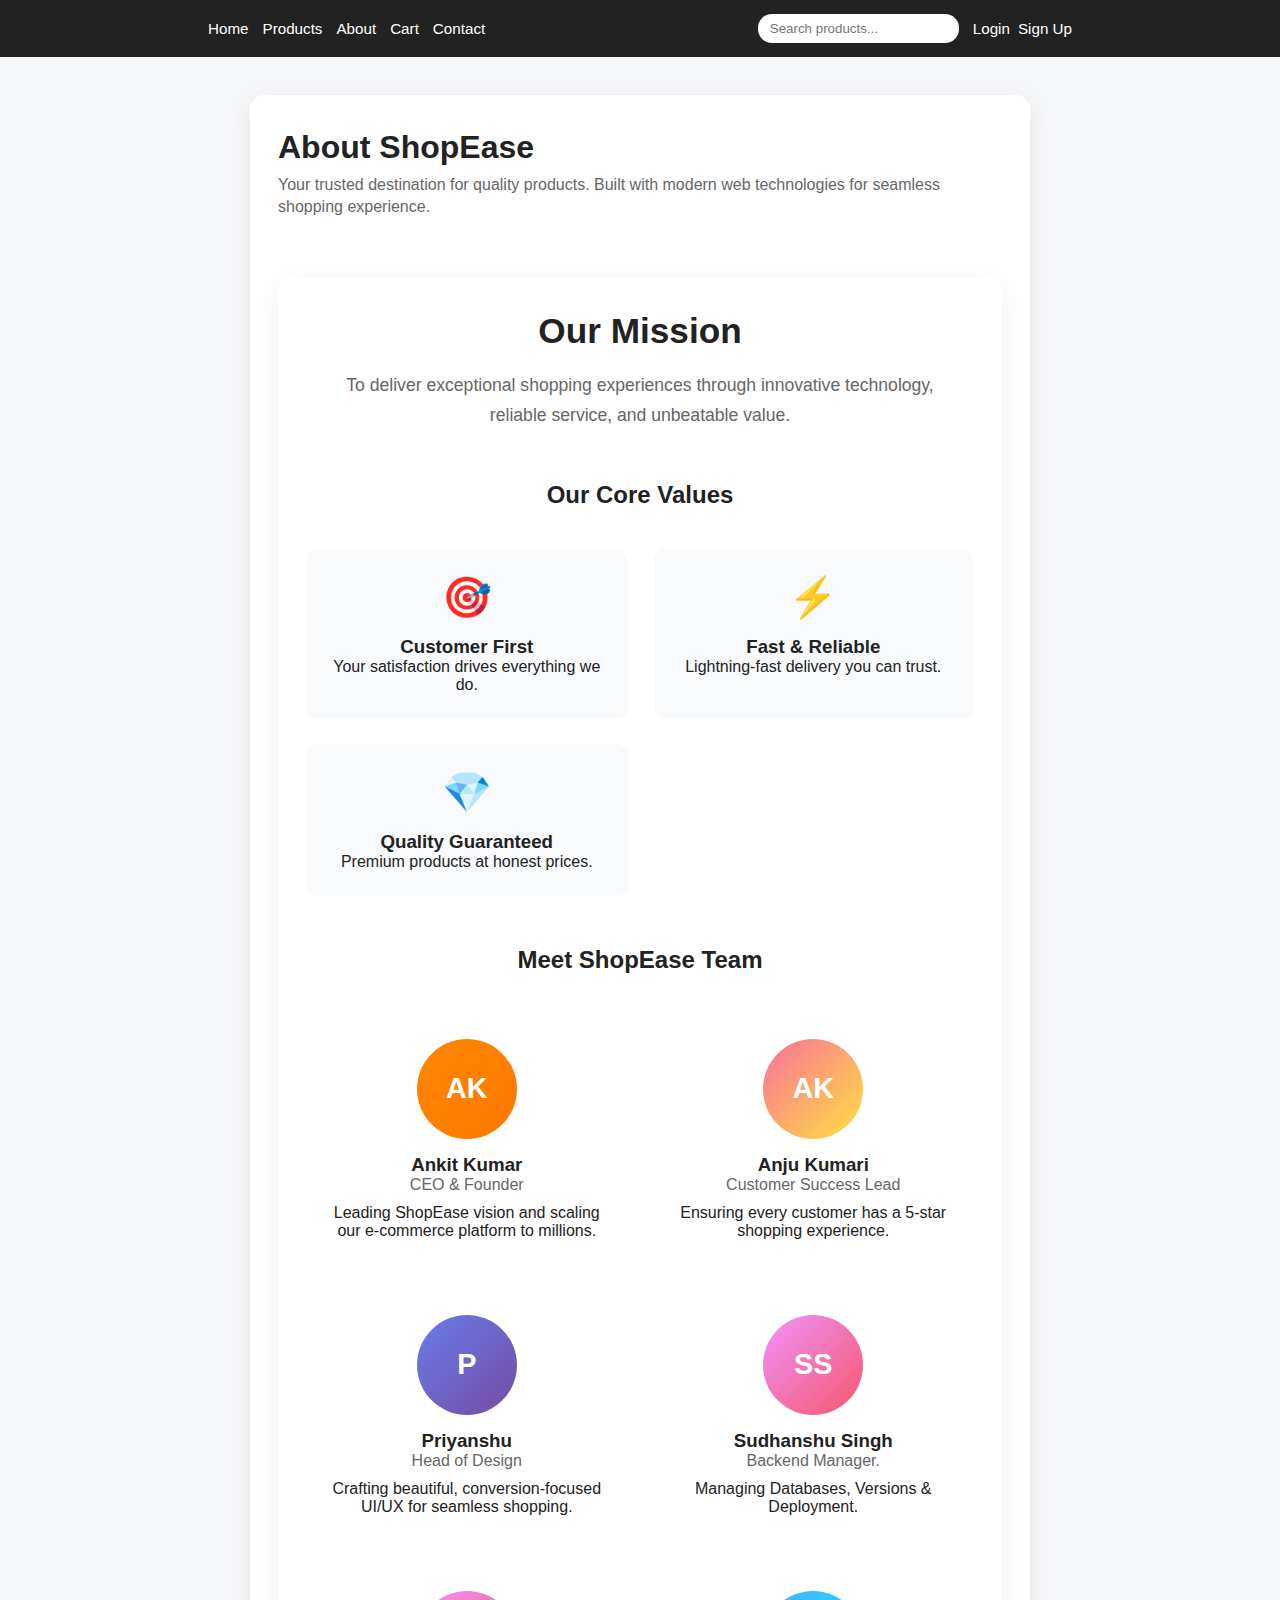
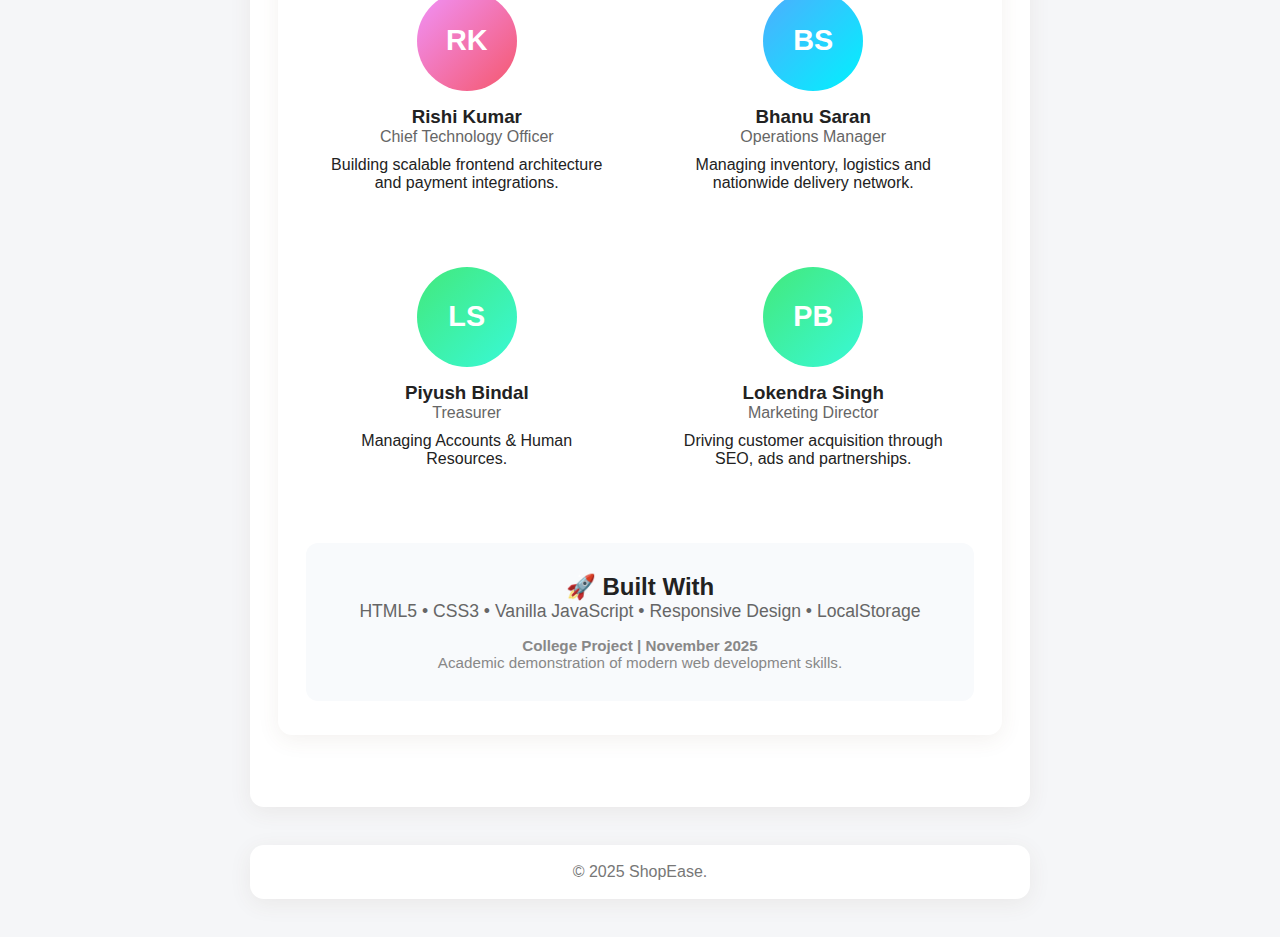
<file: aboutUs.html>
<!DOCTYPE html>
<html lang="en">
<head><meta charset="UTF-8"/><title>About Us - ShopEase</title><link rel="icon" href="data:image/svg+xml,<svg xmlns='http://www.w3.org/2000/svg' viewBox='0 0 100 100'><text y='.9em' font-size='90'>🛒</text></svg>"><link rel="stylesheet" href="style.css" /></head>
<body>
  <nav>
  <div class="nav-container">
    <div class="left-nav">
      <a href="index.html">Home</a>
      <a href="products.html">Products</a>
      <a href="aboutUs.html">About</a> 
      <a href="cart.html">Cart</a>
      <a href="contact.html">Contact</a>
    </div>

    <div class="right-nav">
        <input type="text" id="search" placeholder="Search products...">
    
        <div id="profile-wrap" style="display: none;">
            <div id="profile-name" class="profile" style="position: relative; cursor: pointer; padding: 8px 12px; border-radius: 8px; background: rgba(255,255,255,0.1);">
            Hi, Guest ▼
            </div>
            <div class="pdrop" style="position: absolute; right: 0; top: 44px; background: #fff; border-radius: 10px; box-shadow: 0 10px 30px rgba(0,0,0,0.15); padding: 8px; display: none; min-width: 180px; z-index: 1000;">
                <a href="#" onclick="showProfile()">My Profile</a>
                <a href="#" onclick="showOrders()">My Orders</a>
                <a href="#" onclick="logout()">Logout</a>
            </div>
        </div>
    
    <!-- Auth Buttons (shown when NOT logged in) -->
        <div id="auth-buttons" style="display: flex; gap: 8px;">
            <a href="login.html">Login</a>
            <a href="signup.html">Sign Up</a>
        </div>
    </div>


    <div class="hamburger">
      <span></span>
      <span></span>
      <span></span>
    </div>
  </div>

  <div class="mobile-nav-links">
    <a href="index.html">Home</a>
    <a href="products.html">Products</a>
    <a href="cart.html">Cart</a>
    <a href="contact.html">Contact</a>
    <a href="login.html">Login</a>
    <a href="signup.html">Sign Up</a>
  </div>
</nav>

 <main class="container">
    <div class="header-card">
        <div style="flex: 1;">
            <h1>About ShopEase</h1>
            <p>Your trusted destination for quality products. Built with modern web technologies for seamless shopping experience.</p>
        </div>
    </div>

    <div class="form-card" style="max-width: 900px;">
        <!-- Mission & Vision -->
        <section style="text-align: center; margin-bottom: 50px;">
            <h2 style="font-size: 2.2rem; margin-bottom: 20px;">Our Mission</h2>
            <p style="font-size: 1.1rem; color: #666; max-width: 600px; margin: 0 auto; line-height: 1.7;">
                To deliver exceptional shopping experiences through innovative technology, reliable service, and unbeatable value.
            </p>
        </section>

        <!-- Company Values -->
        <section style="margin-bottom: 50px;">
            <h2 style="text-align: center; margin-bottom: 40px;">Our Core Values</h2>
            <div style="display: grid; grid-template-columns: repeat(auto-fit, minmax(250px, 1fr)); gap: 25px;">
                <div style="text-align: center; padding: 25px; border-radius: 12px; background: #f8fafc;">
                    <div style="font-size: 2.5rem; margin-bottom: 15px;">🎯</div>
                    <h3>Customer First</h3>
                    <p>Your satisfaction drives everything we do.</p>
                </div>
                <div style="text-align: center; padding: 25px; border-radius: 12px; background: #f8fafc;">
                    <div style="font-size: 2.5rem; margin-bottom: 15px;">⚡</div>
                    <h3>Fast & Reliable</h3>
                    <p>Lightning-fast delivery you can trust.</p>
                </div>
                <div style="text-align: center; padding: 25px; border-radius: 12px; background: #f8fafc;">
                    <div style="font-size: 2.5rem; margin-bottom: 15px;">💎</div>
                    <h3>Quality Guaranteed</h3>
                    <p>Premium products at honest prices.</p>
                </div>
            </div>
        </section>

        
<!-- Team Section - REAL ShopEase Roles -->
<section style="margin-bottom: 50px;">
    <h2 style="text-align: center; margin-bottom: 40px;">Meet ShopEase Team</h2>
    <div style="display: grid; grid-template-columns: repeat(auto-fit, minmax(220px, 1fr)); gap: 25px;">
        <div style="text-align: center; padding: 25px;">
            <div style="width: 100px; height: 100px; background: linear-gradient(135deg, #ff8800, #ff7700); border-radius: 50%; margin: 0 auto 15px; display: flex; align-items: center; justify-content: center; font-size: 1.8rem; color: white; font-weight: bold;">AK</div>
            <h3>Ankit Kumar</h3>
            <p style="color: #666; margin-bottom: 10px;">CEO & Founder</p>
            <p>Leading ShopEase vision and scaling our e-commerce platform to millions.</p>
        </div>
        <div style="text-align: center; padding: 25px;">
            <div style="width: 100px; height: 100px; background: linear-gradient(135deg, #fa709a, #fee140); border-radius: 50%; margin: 0 auto 15px; display: flex; align-items: center; justify-content: center; font-size: 1.8rem; color: white; font-weight: bold;">AK</div>
            <h3>Anju Kumari</h3>
            <p style="color: #666; margin-bottom: 10px;">Customer Success Lead</p>
            <p>Ensuring every customer has a 5-star shopping experience.</p>
        </div>
        <div style="text-align: center; padding: 25px;">
            <div style="width: 100px; height: 100px; background: linear-gradient(135deg, #667eea, #764ba2); border-radius: 50%; margin: 0 auto 15px; display: flex; align-items: center; justify-content: center; font-size: 1.8rem; color: white; font-weight: bold;">P</div>
            <h3>Priyanshu</h3>
            <p style="color: #666; margin-bottom: 10px;">Head of Design</p>
            <p>Crafting beautiful, conversion-focused UI/UX for seamless shopping.</p>
        </div>
        <div style="text-align: center; padding: 25px;">
            <div style="width: 100px; height: 100px; background: linear-gradient(135deg, #f093fb, #f5576c); border-radius: 50%; margin: 0 auto 15px; display: flex; align-items: center; justify-content: center; font-size: 1.8rem; color: white; font-weight: bold;">SS</div>
            <h3>Sudhanshu Singh</h3>
            <p style="color: #666; margin-bottom: 10px;">Backend Manager.</p>
            <p>Managing Databases, Versions & Deployment.</p>
        </div>
        <div style="text-align: center; padding: 25px;">
            <div style="width: 100px; height: 100px; background: linear-gradient(135deg, #f093fb, #f5576c); border-radius: 50%; margin: 0 auto 15px; display: flex; align-items: center; justify-content: center; font-size: 1.8rem; color: white; font-weight: bold;">RK</div>
            <h3>Rishi Kumar</h3>
            <p style="color: #666; margin-bottom: 10px;">Chief Technology Officer</p>
            <p>Building scalable frontend architecture and payment integrations.</p>
        </div>
        <div style="text-align: center; padding: 25px;">
            <div style="width: 100px; height: 100px; background: linear-gradient(135deg, #4facfe, #00f2fe); border-radius: 50%; margin: 0 auto 15px; display: flex; align-items: center; justify-content: center; font-size: 1.8rem; color: white; font-weight: bold;">BS</div>
            <h3>Bhanu Saran</h3>
            <p style="color: #666; margin-bottom: 10px;">Operations Manager</p>
            <p>Managing inventory, logistics and nationwide delivery network.</p>
        </div>
        <div style="text-align: center; padding: 25px;">
            <div style="width: 100px; height: 100px; background: linear-gradient(135deg, #43e97b, #38f9d7); border-radius: 50%; margin: 0 auto 15px; display: flex; align-items: center; justify-content: center; font-size: 1.8rem; color: white; font-weight: bold;">LS</div>
            <h3>Piyush Bindal</h3>
            <p style="color: #666; margin-bottom: 10px;">Treasurer</p>
            <p>Managing Accounts & Human Resources.</p>
        </div>
        <div style="text-align: center; padding: 25px;">
            <div style="width: 100px; height: 100px; background: linear-gradient(135deg, #43e97b, #38f9d7); border-radius: 50%; margin: 0 auto 15px; display: flex; align-items: center; justify-content: center; font-size: 1.8rem; color: white; font-weight: bold;">PB</div>
            <h3>Lokendra Singh</h3>
            <p style="color: #666; margin-bottom: 10px;">Marketing Director</p>
            <p>Driving customer acquisition through SEO, ads and partnerships.</p>
        </div>
        
    </div>
</section>



        <!-- Tech Stack & College Project Note -->
        <section style="background: #f8fafc; padding: 30px; border-radius: 12px; text-align: center;">
            <h2>🚀 Built With</h2>
            <p style="font-size: 1.1rem; color: #666;">
                HTML5 • CSS3 • Vanilla JavaScript • Responsive Design • LocalStorage
            </p>
            <p style="margin-top: 15px; font-size: 0.95rem; color: #888;">
                <strong>College Project | November 2025</strong><br>
                Academic demonstration of modern web development skills.
            </p>
        </section>
    </div>
</main>


  <footer class="site-footer">© 2025 ShopEase.</footer>
  <script src="script.js"></script>
</body>
</html>
</file>
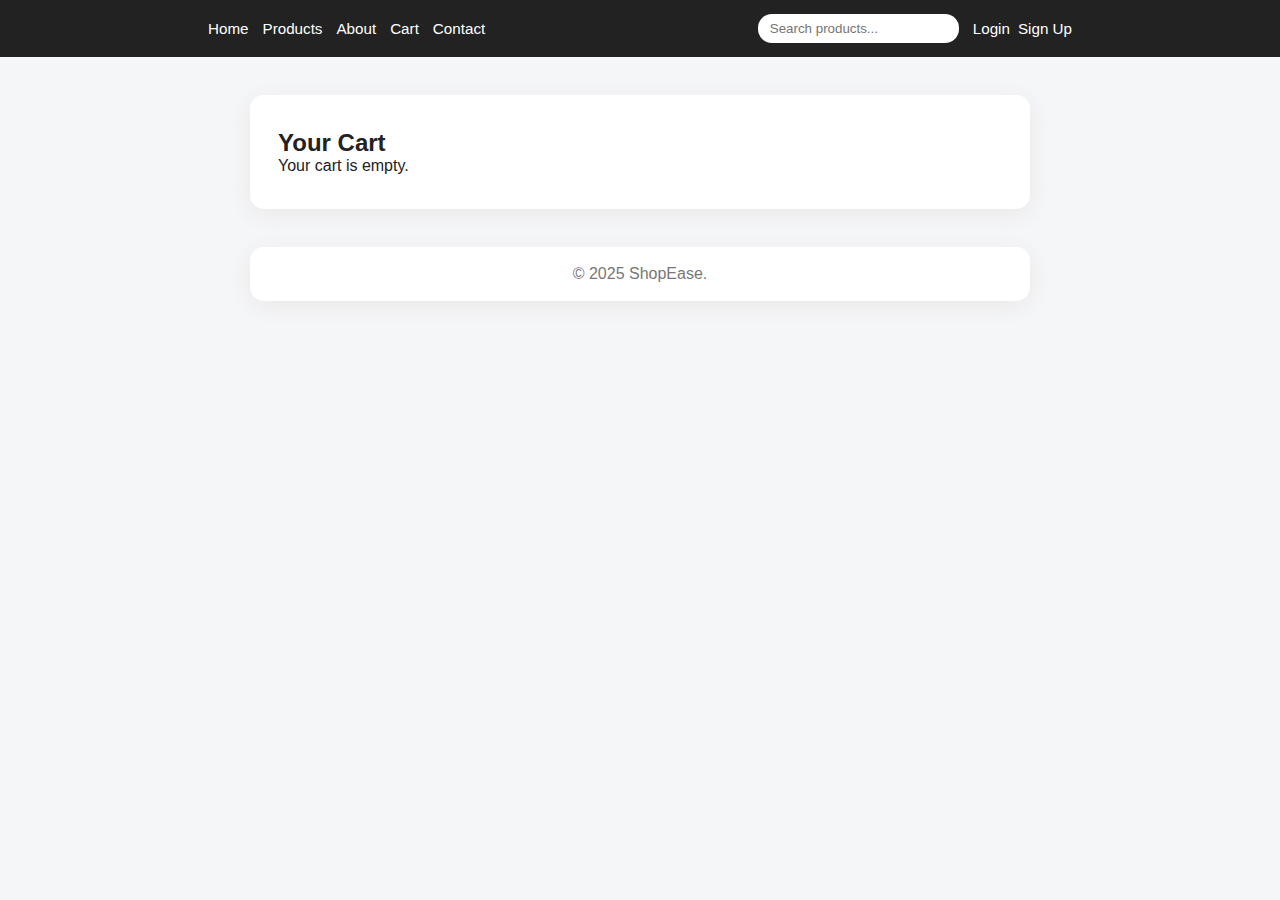
<file: cart.html>
<!DOCTYPE html>
<html lang="en">
<head>
  <meta charset="UTF-8" />
  <title>Cart - ShopEase</title>
  <link rel="icon" href="data:image/svg+xml,<svg xmlns='http://www.w3.org/2000/svg' viewBox='0 0 100 100'><text y='.9em' font-size='90'>🛒</text></svg>">
  <link rel="stylesheet" href="style.css" />
</head>
<body>
  <nav>
  <div class="nav-container">
    <div class="left-nav">
      <a href="index.html">Home</a>
      <a href="products.html">Products</a>
      <a href="aboutUs.html">About</a>
      <a href="cart.html">Cart</a>
      <a href="contact.html">Contact</a>
    </div>

    <div class="right-nav">
      <input type="text" id="search" placeholder="Search products...">
    
    <!-- Profile/Profile Wrap - REPLACES Login/Signup buttons -->
      <div id="profile-wrap" style="display: none;">
        <div id="profile-name" class="profile" style="position: relative; cursor: pointer; padding: 8px 12px; border-radius: 8px; background: rgba(255,255,255,0.1);">
            Hi, Guest ▼
        </div>
        <div class="pdrop" style="position: absolute; right: 0; top: 44px; background: #fff; border-radius: 10px; box-shadow: 0 10px 30px rgba(0,0,0,0.15); padding: 8px; display: none; min-width: 180px; z-index: 1000;">
            <a href="#" onclick="showProfile()">My Profile</a>
            <a href="#" onclick="showOrders()">My Orders</a>
            <a href="#" onclick="logout()">Logout</a>
        </div>
      </div>
    
    <!-- Auth Buttons (shown when NOT logged in) -->
      <div id="auth-buttons" style="display: flex; gap: 8px;">
        <a href="login.html">Login</a>
        <a href="signup.html">Sign Up</a>
      </div>
    </div>


    <div class="hamburger">
      <span></span>
      <span></span>
      <span></span>
    </div>
  </div>

  <div class="mobile-nav-links">
    <a href="index.html">Home</a>
    <a href="products.html">Products</a>
    <a href="cart.html">Cart</a>
    <a href="contact.html">Contact</a>
    <a href="login.html">Login</a>
    <a href="signup.html">Sign Up</a>
  </div>
</nav>

  <main class="container">
    <h2>Your Cart</h2>
    <div id="cart-list"></div>
  </main>
  <footer class="site-footer">© 2025 ShopEase.</footer>
  <script src="script.js"></script>
</body>
</html>
</file>
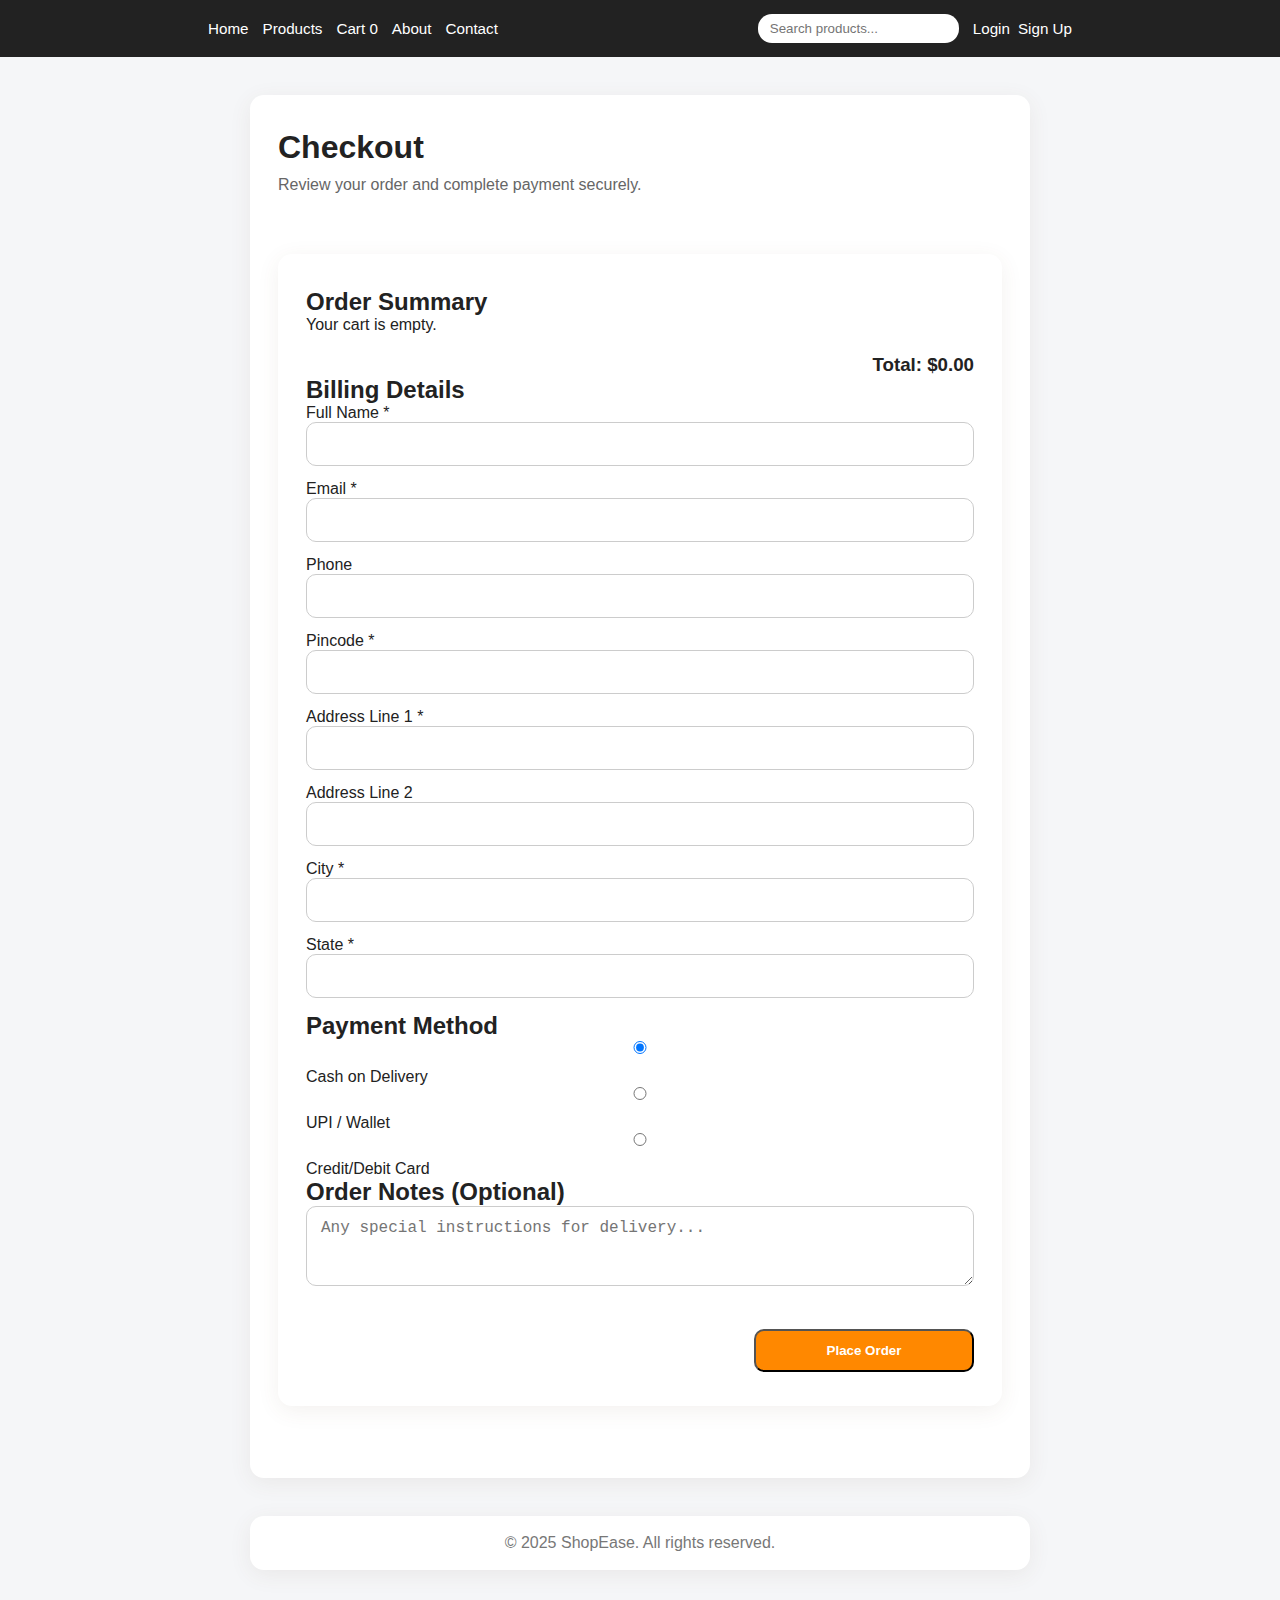
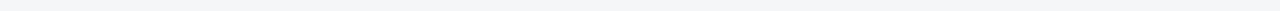
<file: checkout.html>
<!DOCTYPE html>
<html lang="en">
<head>
    <meta charset="UTF-8">
    <meta name="viewport" content="width=device-width, initial-scale=1.0">
    <title>Checkout - ShopEase</title>
    <link rel="icon" href="data:image/svg+xml,<svg xmlns='http://www.w3.org/2000/svg' viewBox='0 0 100 100'><text y='.9em' font-size='90'>🛒</text></svg>">
    <link rel="stylesheet" href="style.css">
</head>
<body>
    <nav>
        <div class="nav-container">
            <div class="left-nav">
                <a href="index.html">Home</a>
                <a href="products.html">Products</a>
                <a href="cart.html">Cart <span id="cart-count-mini">0</span></a>
                <a href="aboutUs.html">About</a>
                <a href="contact.html">Contact</a>
            </div>
            <div class="right-nav">
                <input type="text" id="search" placeholder="Search products...">
    
                <div id="profile-wrap" style="display: none;">
                    <div id="profile-name" class="profile" style="position: relative; cursor: pointer; padding: 8px 12px; border-radius: 8px; background: rgba(255,255,255,0.1);">
                    Hi, Guest ▼
                    </div>
                    <div class="pdrop" style="position: absolute; right: 0; top: 44px; background: #fff; border-radius: 10px; box-shadow: 0 10px 30px rgba(0,0,0,0.15); padding: 8px; display: none; min-width: 180px; z-index: 1000;">
                        <a href="#" onclick="showProfile()">My Profile</a>
                        <a href="#" onclick="showOrders()">My Orders</a>
                        <a href="#" onclick="logout()">Logout</a>
                    </div>
                </div>
    
    <!-- Auth Buttons (shown when NOT logged in) -->
                <div id="auth-buttons" style="display: flex; gap: 8px;">
                    <a href="login.html">Login</a>
                    <a href="signup.html">Sign Up</a>
                </div>
            </div>
            <div class="hamburger">
                <span></span><span></span><span></span>
            </div>
        </div>
        <div class="mobile-nav-links">
            <a href="index.html">Home</a>
            <a href="products.html">Products</a>
            <a href="cart.html">Cart</a>
            <a href="contact.html">Contact</a>
            <a href="login.html">Login</a>
            <a href="signup.html">Sign Up</a>
        </div>
    </nav>

    <main class="container">
        <div class="header-card">
            <div>
                <h1>Checkout</h1>
                <p>Review your order and complete payment securely.</p>
            </div>
        </div>

        <div class="form-card">
            <!-- Cart Summary -->
            <section id="cart-summary">
                <h2>Order Summary</h2>
                <div id="cart-list"></div>
                <div style="text-align: right; margin-top: 20px;">
                    <h3 id="cart-total">Total: $0.00</h3>
                </div>
            </section>

            <!-- Billing Details -->
            <section>
                <h2>Billing Details</h2>
                <form id="checkout-form">
                    <div class="checkout-row">
                        <div>
                            <label>Full Name *</label>
                            <input type="text" name="name" required>
                        </div>
                        <div>
                            <label>Email *</label>
                            <input type="email" name="email" required>
                        </div>
                    </div>
                    <div class="checkout-row">
                        <div>
                            <label>Phone</label>
                            <input type="tel" name="phone">
                        </div>
                        <div>
                            <label>Pincode *</label>
                            <input type="text" name="pincode" required>
                        </div>
                    </div>
                    <div>
                        <label>Address Line 1 *</label>
                        <input type="text" name="address1" required>
                    </div>
                    <div>
                        <label>Address Line 2</label>
                        <input type="text" name="address2">
                    </div>
                    <div class="checkout-row">
                        <div>
                            <label>City *</label>
                            <input type="text" name="city" required>
                        </div>
                        <div>
                            <label>State *</label>
                            <input type="text" name="state" required>
                        </div>
                    </div>
                </form>
            </section>

            <!-- Payment Method -->
            <section>
                <h2>Payment Method</h2>
                <div class="payment-options">
                    <label class="payment-option">
                        <input type="radio" name="payment" value="cod" checked>
                        <span>Cash on Delivery</span>
                    </label>
                    <label class="payment-option">
                        <input type="radio" name="payment" value="upi">
                        <span>UPI / Wallet</span>
                    </label>
                    <label class="payment-option">
                        <input type="radio" name="payment" value="card">
                        <span>Credit/Debit Card</span>
                    </label>
                </div>
                
                <!-- Card Fields (Hidden by default) -->
                <div id="card-fields" style="display: none; margin-top: 15px; padding: 15px; background: #f8f9fa; border-radius: 8px;">
                    <h3>Card Details</h3>
                    <div class="checkout-row">
                        <div>
                            <label>Cardholder Name</label>
                            <input type="text" name="card-name">
                        </div>
                        <div>
                            <label>Card Number</label>
                            <input type="text" name="card-number" placeholder="1234 5678 9012 3456">
                        </div>
                    </div>
                    <div class="checkout-row">
                        <div>
                            <label>Expiry (MM/YY)</label>
                            <input type="text" name="expiry" placeholder="12/25">
                        </div>
                        <div>
                            <label>CVV</label>
                            <input type="text" name="cvv" placeholder="123" maxlength="4">
                        </div>
                    </div>
                </div>
            </section>

            <!-- Order Notes -->
            <section>
                <h2>Order Notes (Optional)</h2>
                <textarea name="notes" rows="3" placeholder="Any special instructions for delivery..."></textarea>
            </section>

            <!-- Submit Button -->
            <div style="text-align: right; margin-top: 25px;">
                <button type="submit" form="checkout-form" class="btn" style="width: 220px;">
                    Place Order
                </button>
            </div>
        </div>

        <!-- Confirmation -->
        <div id="checkout-confirm" style="display: none; text-align: center; padding: 40px;">
            <h2>Order Confirmed!</h2>
            <p>Thank you for your purchase. A confirmation email has been sent.</p>
            <a href="index.html" class="btn">Continue Shopping</a>
        </div>
    </main>

    <footer class="site-footer">
        © 2025 ShopEase. All rights reserved.
    </footer>

    <script src="script.js"></script>
    <script>
        // Checkout-specific JS 
        document.addEventListener('DOMContentLoaded', function() {
            const paymentRadios = document.querySelectorAll('input[name="payment"]');
            const cardFields = document.getElementById('card-fields');
            
            // Toggle card fields
            paymentRadios.forEach(radio => {
                radio.addEventListener('change', function() {
                    cardFields.style.display = this.value === 'card' ? 'block' : 'none';
                });
            });

            // Enhanced checkout form handler
            const checkoutForm = document.getElementById('checkout-form');
            const confirm = document.getElementById('checkout-confirm');
            
            if (checkoutForm && confirm) {
                checkoutForm.addEventListener('submit', function(e) {
                    e.preventDefault();
                    
                    // Get form data
                    const formData = new FormData(checkoutForm);
                    const name = formData.get('name')?.trim();
                    const email = formData.get('email')?.trim();
                    const address1 = formData.get('address1')?.trim();
                    const city = formData.get('city')?.trim();
                    const state = formData.get('state')?.trim();
                    const pincode = formData.get('pincode')?.trim();
                    const payment = formData.get('payment');
                    
                    // Validation
                    if (!name || !email || !address1 || !city || !state || !pincode) {
                        toast('Please fill all required billing details');
                        return;
                    }
                    
                    if (payment === 'card') {
                        const cardNum = formData.get('card-number')?.replace(/\s/g, '');
                        const expiry = formData.get('expiry')?.trim();
                        const cvv = formData.get('cvv')?.trim();
                        
                        if (cardNum.length < 12) {
                            toast('Please enter a valid card number');
                            return;
                        }
                        if (!expiry || !cvv || cvv.length !== 3) {
                            toast('Please enter valid expiry date and CVV');
                            return;
                        }
                    }
                    
                    // Clear cart and show confirmation
                    localStorage.removeItem('shop_cart');
                    document.getElementById('cart-list').innerHTML = '<p>Your cart is empty.</p>';
                    document.getElementById('cart-total').textContent = 'Total: $0.00';
                    checkoutForm.style.display = 'none';
                    confirm.style.display = 'block';
                    toast('Order placed successfully!');
                });
            }
        });
    </script>
</body>
</html>
</file>
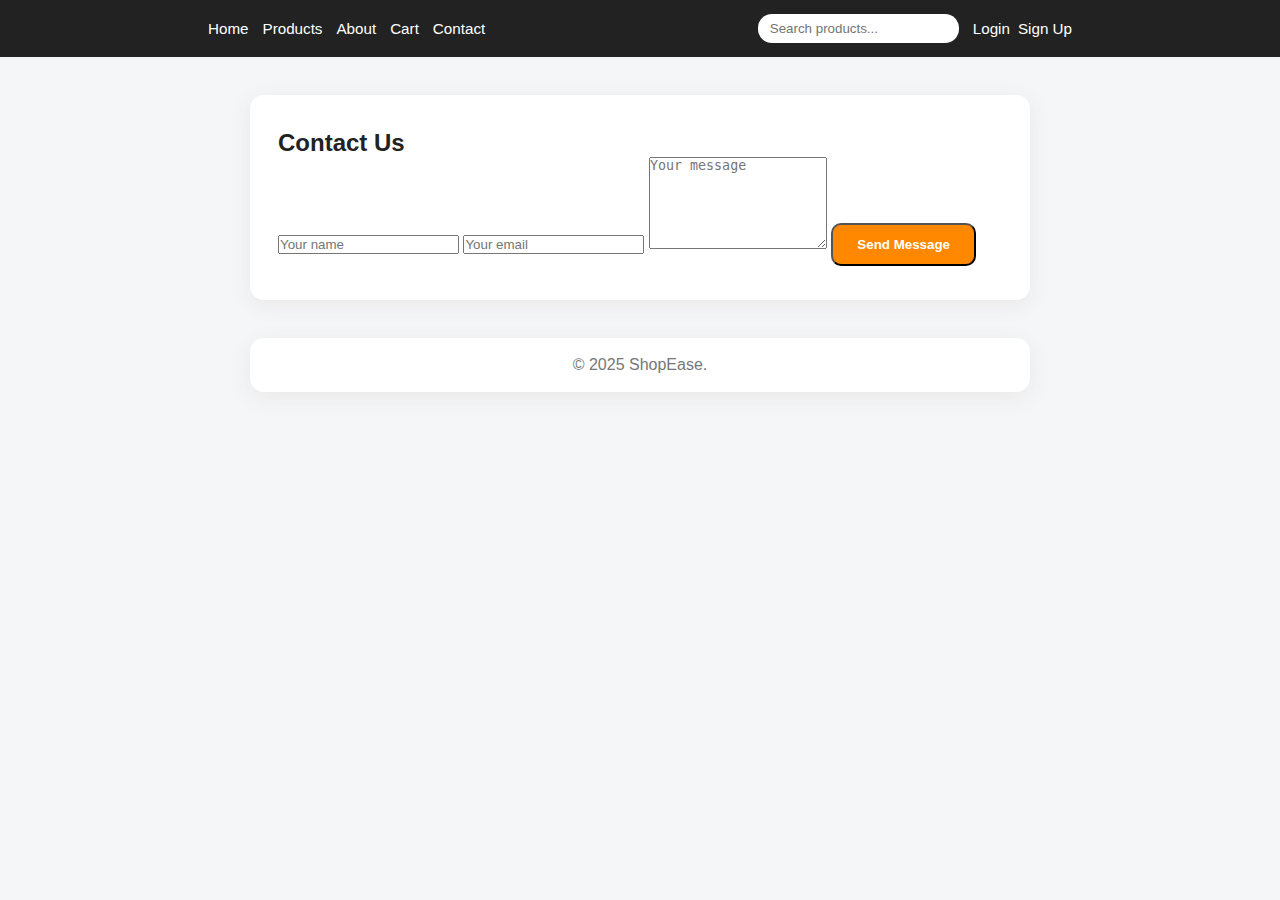
<file: contact.html>
<!DOCTYPE html>
<html lang="en">
<head>
  <meta charset="UTF-8" />
  <title>Contact - ShopEase</title>
  <link rel="icon" href="data:image/svg+xml,<svg xmlns='http://www.w3.org/2000/svg' viewBox='0 0 100 100'><text y='.9em' font-size='90'>🛒</text></svg>">
  <link rel="stylesheet" href="style.css" />
</head>
<body>
  <nav>
  <div class="nav-container">
    <div class="left-nav">
      <a href="index.html">Home</a>
      <a href="products.html">Products</a>
      <a href="aboutUs.html">About</a>
      <a href="cart.html">Cart</a>
      <a href="contact.html">Contact</a>
    </div>

    <div class="right-nav">
    <input type="text" id="search" placeholder="Search products...">
    

    <div id="profile-wrap" style="display: none;">
        <div id="profile-name" class="profile" style="position: relative; cursor: pointer; padding: 8px 12px; border-radius: 8px; background: rgba(255,255,255,0.1);">
            Hi, Guest ▼
        </div>
        <div class="pdrop" style="position: absolute; right: 0; top: 44px; background: #fff; border-radius: 10px; box-shadow: 0 10px 30px rgba(0,0,0,0.15); padding: 8px; display: none; min-width: 180px; z-index: 1000;">
            <a href="#" onclick="showProfile()">My Profile</a>
            <a href="#" onclick="showOrders()">My Orders</a>
            <a href="#" onclick="logout()">Logout</a>
        </div>
    </div>
    

    <div id="auth-buttons" style="display: flex; gap: 8px;">
        <a href="login.html">Login</a>
        <a href="signup.html">Sign Up</a>
    </div>
</div>

    <div class="hamburger">
      <span></span>
      <span></span>
      <span></span>
    </div>
  </div>

  <div class="mobile-nav-links">
    <a href="index.html">Home</a>
    <a href="products.html">Products</a>
    <a href="cart.html">Cart</a>
    <a href="contact.html">Contact</a>
    <a href="login.html">Login</a>
    <a href="signup.html">Sign Up</a>
  </div>
</nav>

  <main class="container">
    <h2>Contact Us</h2>
    <form id="contact-form" style="max-width:720px">
      <input name="name" type="text" placeholder="Your name" required>
      <input name="email" type="email" placeholder="Your email" required>
      <textarea name="message" placeholder="Your message" rows="6" required></textarea>
      <button class="btn" type="submit">Send Message</button>
    </form>
  </main>
  <footer class="site-footer">© 2025 ShopEase.</footer>
  <script src="script.js"></script>
</body>
</html>
</file>
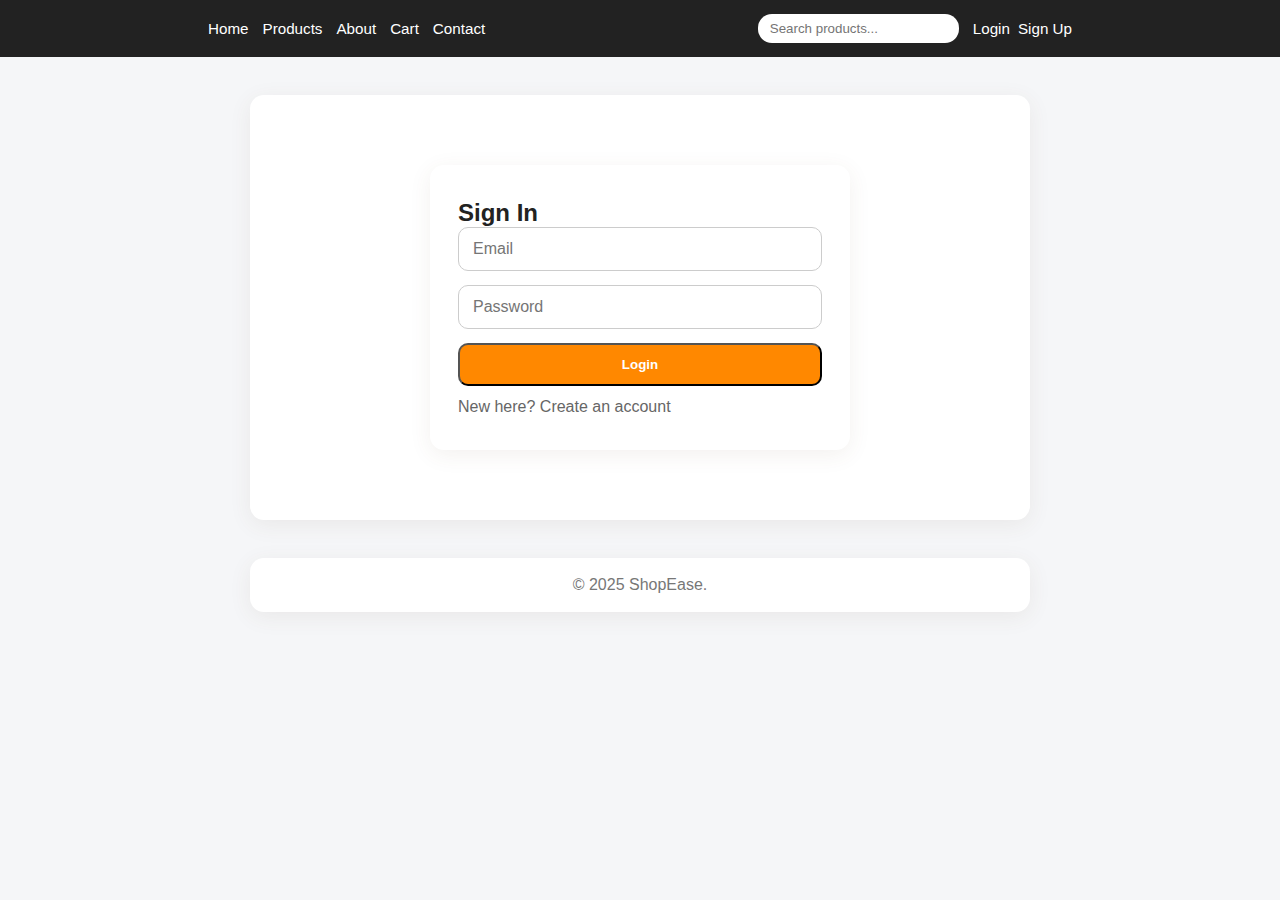
<file: login.html>
<!DOCTYPE html>
<html lang="en">
<head>
  <meta charset="UTF-8" />
  <title>Login - ShopEase</title>
  <link rel="icon" href="data:image/svg+xml,<svg xmlns='http://www.w3.org/2000/svg' viewBox='0 0 100 100'><text y='.9em' font-size='90'>🛒</text></svg>">
  <link rel="stylesheet" href="style.css" />
</head>
<body>
  <nav>
  <div class="nav-container">
    <div class="left-nav">
      <a href="index.html">Home</a>
      <a href="products.html">Products</a>
      <a href="aboutUs.html">About</a>
      <a href="cart.html">Cart</a>
      <a href="contact.html">Contact</a>
    </div>

    <div class="right-nav">
    <input type="text" id="search" placeholder="Search products...">
    

    <div id="profile-wrap" style="display: none;">
        <div id="profile-name" class="profile" style="position: relative; cursor: pointer; padding: 8px 12px; border-radius: 8px; background: rgba(255,255,255,0.1);">
            Hi, Guest ▼
        </div>
        <div class="pdrop" style="position: absolute; right: 0; top: 44px; background: #fff; border-radius: 10px; box-shadow: 0 10px 30px rgba(0,0,0,0.15); padding: 8px; display: none; min-width: 180px; z-index: 1000;">
            <a href="#" onclick="showProfile()">My Profile</a>
            <a href="#" onclick="showOrders()">My Orders</a>
            <a href="#" onclick="logout()">Logout</a>
        </div>
    </div>
    

    <div id="auth-buttons" style="display: flex; gap: 8px;">
        <a href="login.html">Login</a>
        <a href="signup.html">Sign Up</a>
    </div>
</div>

    <div class="hamburger">
      <span></span>
      <span></span>
      <span></span>
    </div>
  </div>

  <div class="mobile-nav-links">
    <a href="index.html">Home</a>
    <a href="products.html">Products</a>
    <a href="cart.html">Cart</a>
    <a href="contact.html">Contact</a>
    <a href="login.html">Login</a>
    <a href="signup.html">Sign Up</a>
  </div>
</nav>

  <main class="container">
    <div class="form-card" style="max-width:420px;margin:36px auto">
      <h2>Sign In</h2>
      <form id="login-form">
        <input name="email" type="email" placeholder="Email" required>
        <input name="password" type="password" placeholder="Password" required minlength="6">
        <button type="submit" class="btn" style="width:100%">Login</button>
      </form>
      <p style="margin-top:12px;color:#666">New here? <a href="signup.html">Create an account</a></p>
    </div>
  </main>
  <footer class="site-footer">© 2025 ShopEase.</footer>
  <script src="script.js"></script>
</body>
</html>
</file>
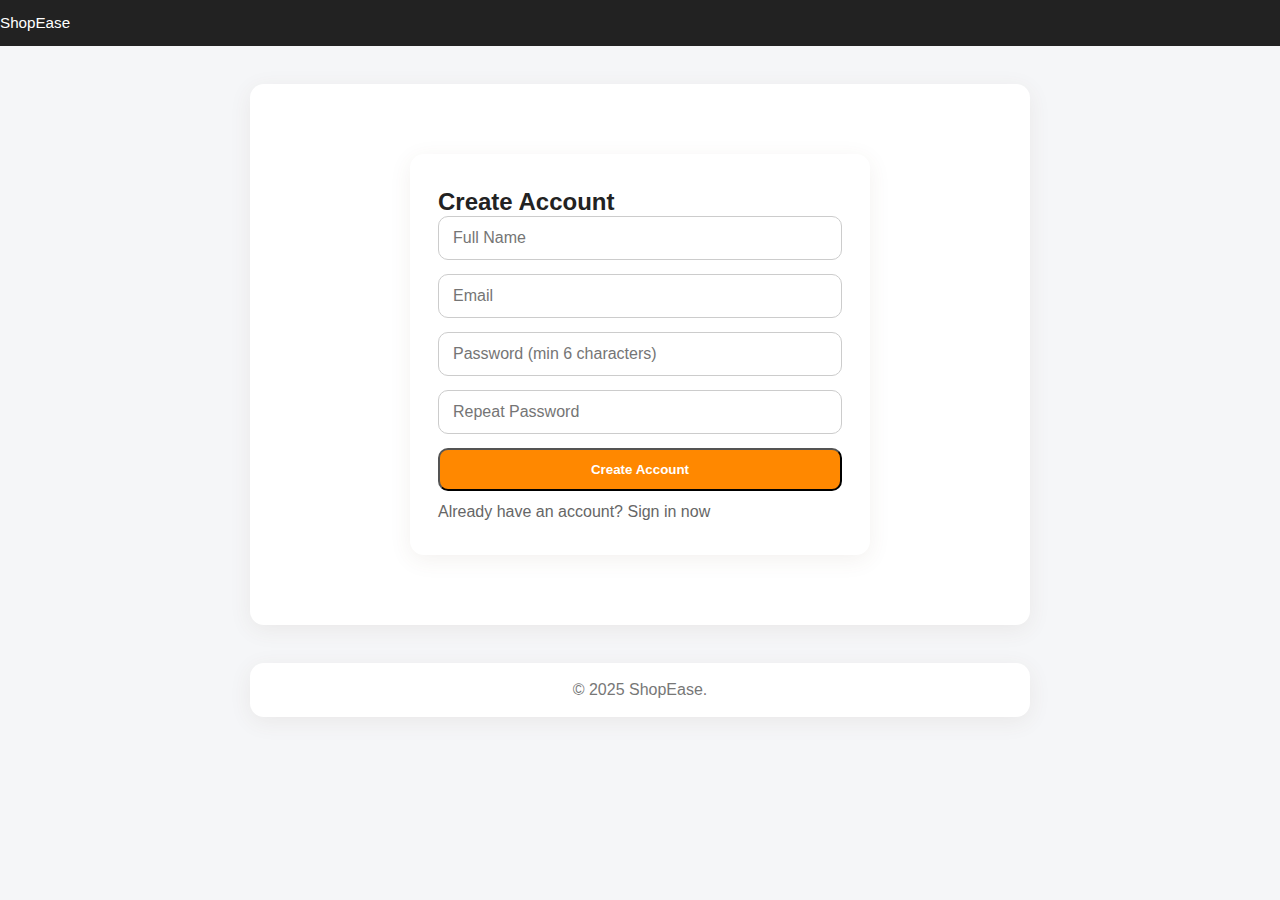
<file: signup.html>
<!DOCTYPE html>
<html lang="en">
<head>
  <meta charset="UTF-8" />
  <title>Sign Up - ShopEase</title>
  <link rel="icon" href="data:image/svg+xml,<svg xmlns='http://www.w3.org/2000/svg' viewBox='0 0 100 100'><text y='.9em' font-size='90'>🛒</text></svg>">
  <link rel="stylesheet" href="style.css" />
</head>
<body>
  <nav class="site-nav"><div class="nav-inner"><div class="brand"><a href="index.html">ShopEase</a></div></div></nav>
  <main class="container">
    <div class="form-card" style="max-width:460px;margin:36px auto">
      <h2>Create Account</h2>
      <form id="signup-form">
        <input name="name" type="text" placeholder="Full Name" required>
        <input name="email" type="email" placeholder="Email" required>
        <input name="password" type="password" placeholder="Password (min 6 characters)" minlength="6" required>
        <input name="password2" type="password" placeholder="Repeat Password" minlength="6" required>
        <button type="submit" class="btn" style="width:100%">Create Account</button>
      </form>
      <p style="margin-top:12px;color:#666">Already have an account? <a href="login.html">Sign in now</a></p>
    </div>
  </main>
  <footer class="site-footer">© 2025 ShopEase.</footer>
  <script src="script.js"></script>
</body>
</html>
</file>
<file: style.css>
* {
  margin: 0;
  padding: 0;
  box-sizing: border-box;
}

body {
  font-family: 'Segoe UI', sans-serif;
  background: #f5f6f8;
  color: #222;
  -webkit-font-smoothing: antialiased;
}

a {
  text-decoration: none;
  color: inherit;
}

/* ---------- NAVBAR ---------- */

nav {
  background: #222;
  padding: 14px 0;
  width: 100%;
  position: sticky;
  top: 0;
  z-index: 999;
}

.nav-container {
  max-width: 900px;
  margin: auto;
  padding: 0 18px;
  display: flex;
  align-items: center;
  justify-content: space-between;
}

.left-nav,
.right-nav {
  display: flex;
  align-items: center;
  gap: 14px;
}

nav a {
  color: #fff;
  font-size: 0.95rem;
  transition: 0.25s;
}

nav a:hover {
  color: #ff8800;
}

/* Search bar */
#search {
  padding: 7px 12px;
  border-radius: 14px;
  border: none;
  outline: none;
}

/* Hamburger (mobile) */
.hamburger {
  display: none;
  flex-direction: column;
  gap: 4px;
  cursor: pointer;
}

.hamburger span {
  width: 26px;
  height: 3px;
  background: #fff;
}

.mobile-nav-links {
  display: none;
  flex-direction: column;
  background: #222;
  padding: 12px;
}

.mobile-nav-links a {
  color: #fff;
  padding: 8px 0;
  text-align: center;
}

/* MOBILE */
@media (max-width: 700px) {
  .left-nav,
  .right-nav {
    display: none;
  }

  .hamburger {
    display: flex;
  }

  .mobile-nav-links.show {
    display: flex;
  }
}



/* ---------- CONTAINERS ---------- */
header,
main,
.form-card,
footer {
  max-width: 780px;
  margin: 38px auto;
  background: #ffffff;
  border-radius: 14px;
  box-shadow: 0 5px 22px rgba(100, 79, 53, 0.08);
  padding: 34px 28px;
}



.header-card {
  display: flex;
  align-items: center;
  gap: 22px;
  flex-wrap: wrap;
  justify-content: space-between;
}

.header-card > div:first-child {
  flex: 1 1 330px;
  min-width: 260px;
}

.header-card h1 {
  font-size: 2rem;
  font-weight: 700;
  margin-bottom: 8px;
}

.header-card p {
  color: #666;
  margin-bottom: 20px;
  line-height: 1.4;
}

.header-card img {
  max-width: 360px;
  width: 100%;
  border-radius: 12px;
  display: block;
}

/* Mobile fix */
@media (max-width: 720px) {
  .header-card {
    flex-direction: column;
    text-align: center;
  }
  .header-card > div:first-child {
    order: 2;
  }
}

/* ---------- BUTTON ---------- */
.btn {
  background: #ff8800;
  color: #fff;
  padding: 12px 24px;
  border-radius: 10px;
  display: inline-block;
  font-weight: 600;
  transition: 0.25s;
}

.btn:hover {
  background: #ff7700;
  transform: translateY(-2px);
}

/* ---------- PRODUCT GRID ---------- */
#products-list {
  display: grid;
  grid-template-columns: repeat(auto-fit, minmax(180px, 1fr));
  gap: 18px;
  margin-top: 16px;
}

.product-card {
  background: #fff;
  padding: 12px;
  border-radius: 14px;
  box-shadow: 0 4px 16px rgba(0,0,0,0.08);
  text-align: center;
  transition: 0.25s;
}

.product-card:hover {
  transform: translateY(-4px);
  box-shadow: 0 8px 26px rgba(0,0,0,0.12);
}

.product-card img {
  width: 100%;
  height: 150px;
  object-fit: cover;
  border-radius: 10px;
}

.product-card h3 {
  margin-top: 10px;
  font-size: 1.05rem;
}

.product-card p {
  color: #777;
  font-size: 0.9rem;
}

.price {
  margin-top: 6px;
  font-weight: 700;
}

/* ---------- PRODUCT DETAILS ---------- */
.product-details img {
  width: 100%;
  border-radius: 12px;
  margin-bottom: 18px;
}

/* ---------- CART ---------- */
#cart-list ul {
  list-style: none;
}

#cart-list li {
  background: #fff;
  padding: 14px;
  margin-bottom: 12px;
  border-radius: 12px;
  display: flex;
  align-items: center;
  gap: 14px;
  box-shadow: 0 4px 14px rgba(0,0,0,0.08);
}

#cart-list img {
  width: 60px;
  height: 60px;
  border-radius: 10px;
  object-fit: cover;
}

.qty-btn {
  padding: 5px 10px;
  background: #fff;
  border: 1px solid #ccc;
  border-radius: 6px;
  cursor: pointer;
}

/* ---------- FORM ---------- */
.form-card input,
.form-card textarea {
  width: 100%;
  padding: 12px 14px;
  border-radius: 10px;
  border: 1px solid #ccc;
  margin-bottom: 14px;
  font-size: 1rem;
}

.form-card input:focus,
.form-card textarea:focus {
  outline: none;
  border-color: #ff8800;
  box-shadow: 0 0 6px rgba(255,136,0,0.3);
}

/* ---------- FOOTER ---------- */
footer {
  text-align: center;
  color: #777;
  padding: 18px;
}

/* ---------- MOBILE NAV ---------- */
@media (max-width: 650px) {
  .nav-links {
    display: none;
  }
  .hamburger {
    display: flex;
  }
  /* Checkout specific styles */
.checkout-row {
    display: grid;
    gap: 12px;
    grid-template-columns: repeat(auto-fit, minmax(200px, 1fr));
    margin-bottom: 15px;
}

.payment-options {
    display: flex;
    gap: 20px;
    flex-wrap: wrap;
    margin-top: 10px;
}

.payment-option {
    display: flex;
    align-items: center;
    gap: 8px;
    padding: 12px 16px;
    border: 2px solid #e5e7eb;
    border-radius: 10px;
    cursor: pointer;
    transition: all 0.2s;
}

.payment-option:hover {
    background: #f8fafc;
    border-color: #ff8800;
}

.payment-option input[type="radio"] {
    margin: 0;
}

#card-fields input {
    font-size: 1rem;
}

@media (max-width: 650px) {
    .checkout-row {
        grid-template-columns: 1fr;
    }
    .payment-options {
        flex-direction: column;
        align-items: stretch;
    }
}

}
.profile:hover .pdrop { display: block !important; }
.pdrop a { 
    display: block; 
    padding: 12px 16px; 
    color: #333; 
    border-radius: 6px;
    transition: background 0.2s;
}
.pdrop a:hover { background: #f8fafc; }
#profile-name:hover { background: rgba(255,136,0,0.2) !important; }
/* Enhanced Filter Styles */
.filter-group {
    animation: fadeIn 0.3s ease-in;
}

.filter-select, .price-slider {
    width: 100%;
    padding: 12px 16px;
    border-radius: 10px;
    border: 2px solid #e5e7eb;
    background: white;
    font-size: 1rem;
    transition: all 0.2s;
    cursor: pointer;
}

.filter-select:focus, .price-slider:focus {
    outline: none;
    border-color: #ff8800;
    box-shadow: 0 0 0 3px rgba(255,136,0,0.1);
}

.price-slider {
    -webkit-appearance: none;
    height: 8px;
    border-radius: 5px;
    background: #e5e7eb;
    outline: none;
}

.price-slider::-webkit-slider-thumb {
    -webkit-appearance: none;
    appearance: none;
    width: 20px;
    height: 20px;
    border-radius: 50%;
    background: #ff8800;
    cursor: pointer;
    box-shadow: 0 2px 6px rgba(255,136,0,0.3);
}

#active-filters {
    animation: slideDown 0.3s ease-out;
}

@keyframes fadeIn {
    from { opacity: 0; transform: translateY(10px); }
    to { opacity: 1; transform: translateY(0); }
}

@keyframes slideDown {
    from { opacity: 0; max-height: 0; }
    to { opacity: 1; max-height: 50px; }
}

/* Mobile */
@media (max-width: 768px) {
    .controls {
        grid-template-columns: 1fr !important;
        padding: 15px !important;
    }
}
</file>
